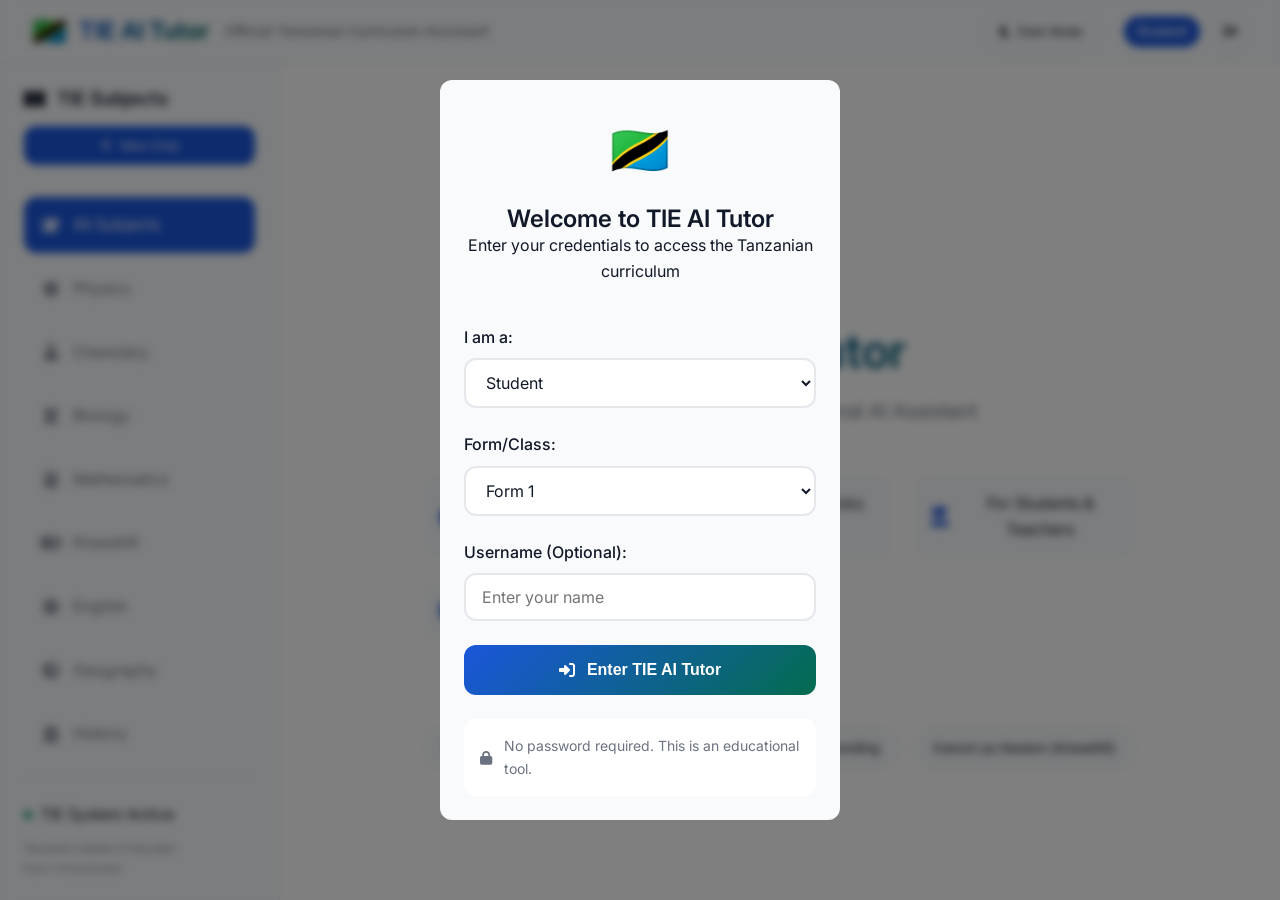
<file: index.html>
<!DOCTYPE html>
<html lang="en" data-theme="light">
<head>
    <meta charset="UTF-8">
    <meta name="viewport" content="width=device-width, initial-scale=1.0">
    <title>TIE AI Tutor - Tanzanian Educational AI</title>
    <link rel="stylesheet" href="style.css">
    <link rel="stylesheet" href="https://cdnjs.cloudflare.com/ajax/libs/font-awesome/6.4.0/css/all.min.css">
    <link href="https://fonts.googleapis.com/css2?family=Inter:wght@300;400;500;600;700&display=swap" rel="stylesheet">
    <link rel="icon" type="image/x-icon" href="https://cdn.jsdelivr.net/npm/twemoji@14.0.2/assets/svg/1f1f9-1f1ff.svg">
</head>
<body>
    <!-- Navigation -->
    <nav class="navbar">
        <div class="nav-container">
            <div class="nav-brand">
                <div class="logo">
                    <span class="logo-icon">🇹🇿</span>
                    <span class="logo-text">TIE AI Tutor</span>
                </div>
                <div class="tagline">Official Tanzanian Curriculum Assistant</div>
            </div>
            <div class="nav-controls">
                <button id="themeToggle" class="theme-toggle" aria-label="Toggle theme">
                    <i class="fas fa-moon"></i>
                    <span class="theme-text">Dark Mode</span>
                </button>
                <div class="user-info">
                    <span class="user-role">Student</span>
                    <button class="btn-logout" id="logoutBtn">
                        <i class="fas fa-sign-out-alt"></i>
                    </button>
                </div>
            </div>
        </div>
    </nav>

    <!-- Main Container -->
    <div class="container">
        <!-- Sidebar -->
        <aside class="sidebar">
            <div class="sidebar-header">
                <h3><i class="fas fa-book-open"></i> TIE Subjects</h3>
                <button class="btn-new-chat" id="newChatBtn">
                    <i class="fas fa-plus"></i> New Chat
                </button>
            </div>
            
            <div class="subject-list">
                <div class="subject-item active" data-subject="all">
                    <i class="fas fa-graduation-cap"></i>
                    <span>All Subjects</span>
                </div>
                <div class="subject-item" data-subject="physics">
                    <i class="fas fa-atom"></i>
                    <span>Physics</span>
                </div>
                <div class="subject-item" data-subject="chemistry">
                    <i class="fas fa-flask"></i>
                    <span>Chemistry</span>
                </div>
                <div class="subject-item" data-subject="biology">
                    <i class="fas fa-dna"></i>
                    <span>Biology</span>
                </div>
                <div class="subject-item" data-subject="mathematics">
                    <i class="fas fa-calculator"></i>
                    <span>Mathematics</span>
                </div>
                <div class="subject-item" data-subject="kiswahili">
                    <i class="fas fa-language"></i>
                    <span>Kiswahili</span>
                </div>
                <div class="subject-item" data-subject="english">
                    <i class="fas fa-globe"></i>
                    <span>English</span>
                </div>
                <div class="subject-item" data-subject="geography">
                    <i class="fas fa-globe-africa"></i>
                    <span>Geography</span>
                </div>
                <div class="subject-item" data-subject="history">
                    <i class="fas fa-landmark"></i>
                    <span>History</span>
                </div>
            </div>

            <div class="sidebar-footer">
                <div class="system-status">
                    <div class="status-indicator active"></div>
                    <span>TIE System Active</span>
                </div>
                <div class="curriculum-info">
                    <small>Tanzanian Institute of Education</small>
                    <small>Form 1-6 Curriculum</small>
                </div>
            </div>
        </aside>

        <!-- Main Chat Area -->
        <main class="main-content">
            <!-- Welcome Screen -->
            <div class="welcome-screen" id="welcomeScreen">
                <div class="welcome-content">
                    <div class="welcome-icon">🇹🇿</div>
                    <h1>TIE AI Tutor</h1>
                    <p class="welcome-subtitle">Official Tanzanian Educational AI Assistant</p>
                    
                    <div class="welcome-features">
                        <div class="feature">
                            <i class="fas fa-check-circle"></i>
                            <span>100% TIE Syllabus Compliant</span>
                        </div>
                        <div class="feature">
                            <i class="fas fa-book"></i>
                            <span>Official Textbooks Only</span>
                        </div>
                        <div class="feature">
                            <i class="fas fa-user-graduate"></i>
                            <span>For Students & Teachers</span>
                        </div>
                        <div class="feature">
                            <i class="fas fa-language"></i>
                            <span>Kiswahili & English</span>
                        </div>
                    </div>

                    <div class="quick-questions">
                        <h3>Try asking:</h3>
                        <div class="question-chips">
                            <button class="chip" data-question="Explain Newton's first law of motion">
                                Newton's First Law
                            </button>
                            <button class="chip" data-question="What is photosynthesis?">
                                Photosynthesis
                            </button>
                            <button class="chip" data-question="Define chemical bonding">
                                Chemical Bonding
                            </button>
                            <button class="chip" data-question="Elezea kanuni ya kwanza ya Newton">
                                Kanuni ya Newton (Kiswahili)
                            </button>
                        </div>
                    </div>
                </div>
            </div>

            <!-- Chat Container -->
            <div class="chat-container" id="chatContainer" style="display: none;">
                <div class="chat-header">
                    <div class="current-subject">
                        <i class="fas fa-atom"></i>
                        <span>Physics - Form 2</span>
                    </div>
                    <div class="chat-info">
                        <span class="message-count">0 Messages</span>
                        <button class="btn-clear" id="clearChatBtn">
                            <i class="fas fa-trash"></i> Clear Chat
                        </button>
                    </div>
                </div>

                <!-- Messages Area -->
                <div class="messages" id="messages">
                    <!-- Messages will be inserted here -->
                </div>

                <!-- Typing Indicator -->
                <div class="typing-indicator" id="typingIndicator">
                    <div class="typing-dots">
                        <div class="dot"></div>
                        <div class="dot"></div>
                        <div class="dot"></div>
                    </div>
                    <span>TIE AI is thinking...</span>
                </div>

                <!-- Input Area -->
                <div class="input-area">
                    <div class="input-container">
                        <textarea 
                            id="messageInput" 
                            placeholder="Ask any question according to Tanzanian curriculum... (Press Shift+Enter for new line)"
                            rows="1"
                            autocomplete="off"
                        ></textarea>
                        <div class="input-controls">
                            <button class="btn-attach" title="Attach book reference">
                                <i class="fas fa-paperclip"></i>
                            </button>
                            <button class="btn-send" id="sendBtn">
                                <i class="fas fa-paper-plane"></i>
                                <span class="send-text">Send</span>
                            </button>
                        </div>
                    </div>
                    <div class="input-footer">
                        <div class="language-toggle">
                            <span class="lang-option active" data-lang="en">English</span>
                            <span class="lang-separator">|</span>
                            <span class="lang-option" data-lang="sw">Kiswahili</span>
                        </div>
                        <div class="disclaimer">
                            <i class="fas fa-info-circle"></i>
                            <span>Answers sourced only from TIE approved books</span>
                        </div>
                    </div>
                </div>
            </div>
        </main>
    </div>

    <!-- Source Modal -->
    <div class="modal" id="sourceModal">
        <div class="modal-content">
            <div class="modal-header">
                <h3>Source Information</h3>
                <button class="modal-close" id="closeModalBtn">&times;</button>
            </div>
            <div class="modal-body">
                <div class="source-details">
                    <div class="source-item">
                        <strong>Book:</strong>
                        <span id="sourceBook">Physics for Secondary Schools Form 2</span>
                    </div>
                    <div class="source-item">
                        <strong>Subject:</strong>
                        <span id="sourceSubject">Physics</span>
                    </div>
                    <div class="source-item">
                        <strong>Topic:</strong>
                        <span id="sourceTopic">Force and Motion</span>
                    </div>
                    <div class="source-item">
                        <strong>Page:</strong>
                        <span id="sourcePage">45-48</span>
                    </div>
                    <div class="source-item">
                        <strong>Form:</strong>
                        <span id="sourceForm">Form 2</span>
                    </div>
                </div>
            </div>
        </div>
    </div>

    <!-- Login Modal -->
    <div class="modal" id="loginModal">
        <div class="modal-content login-modal">
            <div class="login-header">
                <div class="login-logo">🇹🇿</div>
                <h2>Welcome to TIE AI Tutor</h2>
                <p>Enter your credentials to access the Tanzanian curriculum</p>
            </div>
            <div class="login-body">
                <div class="form-group">
                    <label for="userType">I am a:</label>
                    <select id="userType" class="form-select">
                        <option value="student">Student</option>
                        <option value="teacher">Teacher</option>
                    </select>
                </div>
                <div class="form-group">
                    <label for="userForm">Form/Class:</label>
                    <select id="userForm" class="form-select">
                        <option value="form1">Form 1</option>
                        <option value="form2">Form 2</option>
                        <option value="form3">Form 3</option>
                        <option value="form4">Form 4</option>
                        <option value="form5">Form 5</option>
                        <option value="form6">Form 6</option>
                    </select>
                </div>
                <div class="form-group">
                    <label for="username">Username (Optional):</label>
                    <input type="text" id="username" class="form-input" placeholder="Enter your name">
                </div>
                <button class="btn-login" id="loginSubmitBtn">
                    <i class="fas fa-sign-in-alt"></i>
                    Enter TIE AI Tutor
                </button>
                <div class="login-note">
                    <i class="fas fa-lock"></i>
                    <span>No password required. This is an educational tool.</span>
                </div>
            </div>
        </div>
    </div>

    <script src="script.js"></script>
</body>
</html>
</file>
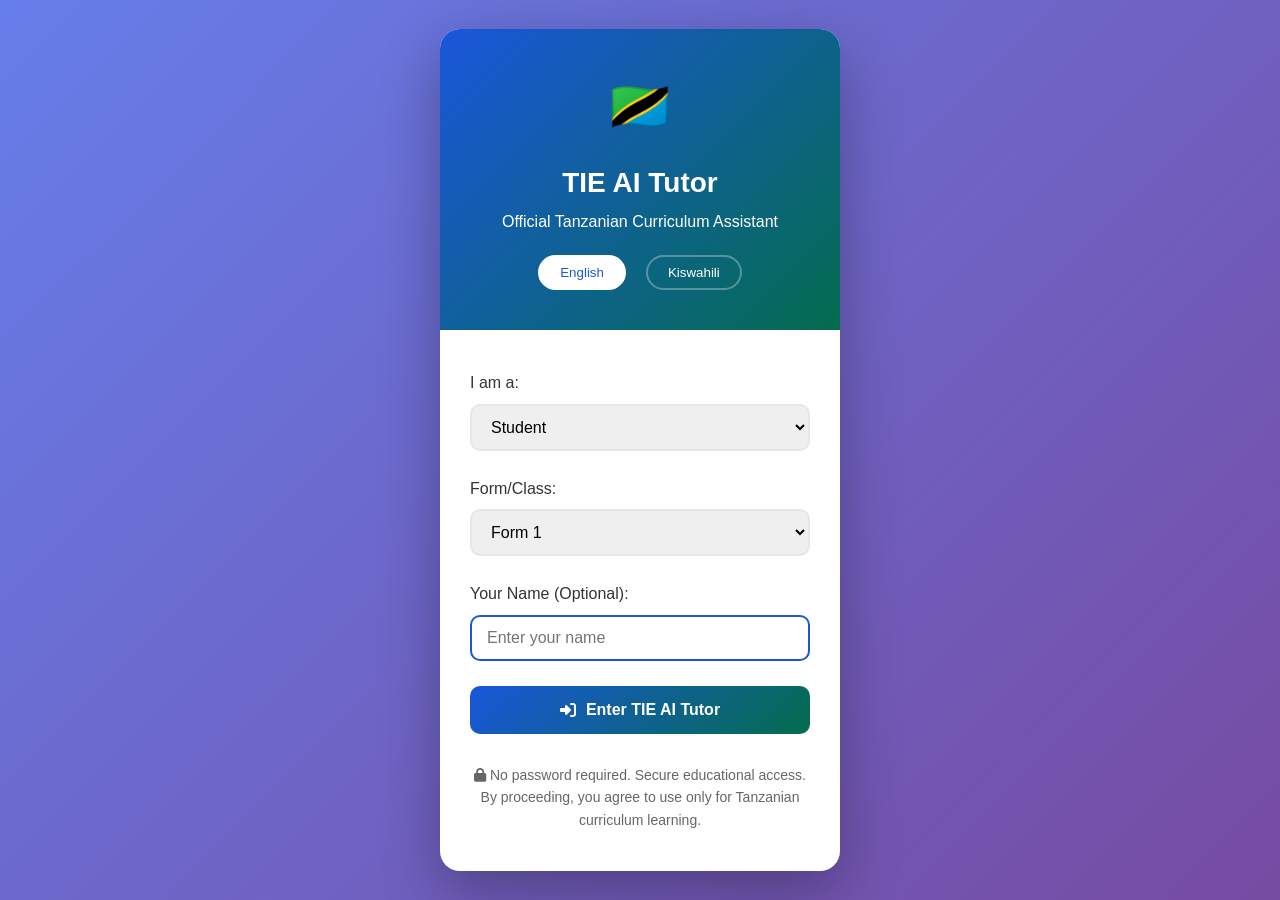
<file: login.html>
<!DOCTYPE html>
<html lang="en">
<head>
    <meta charset="UTF-8">
    <meta name="viewport" content="width=device-width, initial-scale=1.0">
    <title>Login - TIE AI Tutor</title>
    <link rel="stylesheet" href="style.css">
    <link rel="stylesheet" href="https://cdnjs.cloudflare.com/ajax/libs/font-awesome/6.4.0/css/all.min.css">
    <style>
        .login-fullscreen {
            min-height: 100vh;
            display: flex;
            align-items: center;
            justify-content: center;
            background: linear-gradient(135deg, #667eea 0%, #764ba2 100%);
            padding: 20px;
        }
        
        .login-box {
            background: white;
            border-radius: 20px;
            box-shadow: 0 20px 60px rgba(0, 0, 0, 0.3);
            width: 100%;
            max-width: 400px;
            overflow: hidden;
        }
        
        .login-header {
            background: linear-gradient(135deg, #1a56db 0%, #046c4e 100%);
            color: white;
            padding: 40px 30px;
            text-align: center;
        }
        
        .login-logo {
            font-size: 48px;
            margin-bottom: 20px;
        }
        
        .login-header h1 {
            font-size: 28px;
            margin-bottom: 10px;
        }
        
        .login-body {
            padding: 40px 30px;
        }
        
        .form-group {
            margin-bottom: 25px;
        }
        
        .form-group label {
            display: block;
            margin-bottom: 8px;
            font-weight: 500;
            color: #333;
        }
        
        .form-control {
            width: 100%;
            padding: 12px 15px;
            border: 2px solid #e5e7eb;
            border-radius: 10px;
            font-size: 16px;
            transition: border-color 0.3s;
        }
        
        .form-control:focus {
            outline: none;
            border-color: #1a56db;
        }
        
        .btn-login {
            width: 100%;
            padding: 15px;
            background: linear-gradient(135deg, #1a56db 0%, #046c4e 100%);
            color: white;
            border: none;
            border-radius: 10px;
            font-size: 16px;
            font-weight: 600;
            cursor: pointer;
            display: flex;
            align-items: center;
            justify-content: center;
            gap: 10px;
            transition: transform 0.3s, box-shadow 0.3s;
        }
        
        .btn-login:hover {
            transform: translateY(-2px);
            box-shadow: 0 10px 20px rgba(26, 86, 219, 0.2);
        }
        
        .login-footer {
            text-align: center;
            margin-top: 30px;
            color: #666;
            font-size: 14px;
        }
        
        .login-footer a {
            color: #1a56db;
            text-decoration: none;
        }
        
        .login-footer a:hover {
            text-decoration: underline;
        }
        
        .language-selector {
            display: flex;
            justify-content: center;
            gap: 20px;
            margin-top: 20px;
        }
        
        .lang-btn {
            background: transparent;
            border: 2px solid rgba(255, 255, 255, 0.3);
            color: white;
            padding: 8px 20px;
            border-radius: 20px;
            cursor: pointer;
            transition: all 0.3s;
        }
        
        .lang-btn.active {
            background: white;
            color: #1a56db;
        }
    </style>
</head>
<body>
    <div class="login-fullscreen">
        <div class="login-box">
            <div class="login-header">
                <div class="login-logo">🇹🇿</div>
                <h1>TIE AI Tutor</h1>
                <p>Official Tanzanian Curriculum Assistant</p>
                <div class="language-selector">
                    <button class="lang-btn active" onclick="setLanguage('en')">English</button>
                    <button class="lang-btn" onclick="setLanguage('sw')">Kiswahili</button>
                </div>
            </div>
            
            <div class="login-body">
                <div class="form-group">
                    <label for="userRole">I am a:</label>
                    <select id="userRole" class="form-control">
                        <option value="student">Student</option>
                        <option value="teacher">Teacher</option>
                    </select>
                </div>
                
                <div class="form-group">
                    <label for="userClass">Form/Class:</label>
                    <select id="userClass" class="form-control">
                        <option value="form1">Form 1</option>
                        <option value="form2">Form 2</option>
                        <option value="form3">Form 3</option>
                        <option value="form4">Form 4</option>
                        <option value="form5">Form 5</option>
                        <option value="form6">Form 6</option>
                    </select>
                </div>
                
                <div class="form-group">
                    <label for="userName">Your Name (Optional):</label>
                    <input type="text" id="userName" class="form-control" placeholder="Enter your name">
                </div>
                
                <button class="btn-login" onclick="login()">
                    <i class="fas fa-sign-in-alt"></i>
                    Enter TIE AI Tutor
                </button>
                
                <div class="login-footer">
                    <p><i class="fas fa-lock"></i> No password required. Secure educational access.</p>
                    <p>By proceeding, you agree to use only for Tanzanian curriculum learning.</p>
                </div>
            </div>
        </div>
    </div>
    
    <script>
        let currentLanguage = 'en';
        
        function setLanguage(lang) {
            currentLanguage = lang;
            document.querySelectorAll('.lang-btn').forEach(btn => {
                btn.classList.toggle('active', btn.textContent.includes(lang === 'en' ? 'English' : 'Kiswahili'));
            });
            
            // Update text based on language
            if (lang === 'sw') {
                document.querySelector('h1').textContent = 'TIE AI Kiongozi';
                document.querySelector('.login-header p').textContent = 'Msaidizi Rasmi ya Mtaala wa Tanzania';
                document.querySelector('label[for="userRole"]').textContent = 'Mimi ni:';
                document.querySelector('label[for="userClass"]').textContent = 'Kidato/Darasa:';
                document.querySelector('label[for="userName"]').textContent = 'Jina Lako (Hiari):';
                document.getElementById('userName').placeholder = 'Weka jina lako';
                document.querySelector('.btn-login').innerHTML = '<i class="fas fa-sign-in-alt"></i>Ingia TIE AI Tutor';
                document.querySelector('.login-footer p:nth-child(1)').innerHTML = '<i class="fas fa-lock"></i> Hakuna nenosiri inahitajika. Ufikiaji wa elimu salama.';
                document.querySelector('.login-footer p:nth-child(2)').textContent = 'Kwa kuendelea, unakubali kutumia kwa kusoma tu mtaala wa Tanzania.';
                
                // Update options
                const roleSelect = document.getElementById('userRole');
                roleSelect.options[0].text = 'Mwanafunzi';
                roleSelect.options[1].text = 'Mwalimu';
            } else {
                document.querySelector('h1').textContent = 'TIE AI Tutor';
                document.querySelector('.login-header p').textContent = 'Official Tanzanian Curriculum Assistant';
                document.querySelector('label[for="userRole"]').textContent = 'I am a:';
                document.querySelector('label[for="userClass"]').textContent = 'Form/Class:';
                document.querySelector('label[for="userName"]').textContent = 'Your Name (Optional):';
                document.getElementById('userName').placeholder = 'Enter your name';
                document.querySelector('.btn-login').innerHTML = '<i class="fas fa-sign-in-alt"></i>Enter TIE AI Tutor';
                document.querySelector('.login-footer p:nth-child(1)').innerHTML = '<i class="fas fa-lock"></i> No password required. Secure educational access.';
                document.querySelector('.login-footer p:nth-child(2)').textContent = 'By proceeding, you agree to use only for Tanzanian curriculum learning.';
                
                // Update options
                const roleSelect = document.getElementById('userRole');
                roleSelect.options[0].text = 'Student';
                roleSelect.options[1].text = 'Teacher';
            }
        }
        
        function login() {
            const userRole = document.getElementById('userRole').value;
            const userClass = document.getElementById('userClass').value;
            const userName = document.getElementById('userName').value || (userRole === 'student' ? 'Student' : 'Teacher');
            
            // Save to localStorage
            localStorage.setItem('tieUserType', userRole);
            localStorage.setItem('tieUserForm', userClass);
            localStorage.setItem('tieUsername', userName);
            localStorage.setItem('tieLanguage', currentLanguage);
            
            // Redirect to main page
            window.location.href = 'index.html';
        }
        
        // Auto-focus on name input
        document.getElementById('userName').focus();
    </script>
</body>
</html>
</file>
<file: style.css>
/* CSS Variables for Themes */
:root {
    /* Light Theme */
    --primary-color: #1a56db;
    --secondary-color: #046c4e;
    --background-color: #ffffff;
    --surface-color: #f8fafc;
    --text-primary: #111827;
    --text-secondary: #6b7280;
    --border-color: #e5e7eb;
    --shadow-color: rgba(0, 0, 0, 0.1);
    --accent-color: #dc2626;
    --success-color: #059669;
    --warning-color: #d97706;
    --sidebar-width: 280px;
    --navbar-height: 64px;
    --border-radius: 12px;
    --transition-speed: 0.3s;
}

[data-theme="dark"] {
    --primary-color: #3b82f6;
    --secondary-color: #10b981;
    --background-color: #111827;
    --surface-color: #1f2937;
    --text-primary: #f9fafb;
    --text-secondary: #9ca3af;
    --border-color: #374151;
    --shadow-color: rgba(0, 0, 0, 0.3);
    --accent-color: #ef4444;
}

/* Reset and Base Styles */
* {
    margin: 0;
    padding: 0;
    box-sizing: border-box;
}

html, body {
    height: 100%;
    margin: 0;
    padding: 0;
    background-color: var(--background-color);
}

body {
    font-family: 'Inter', sans-serif;
    background-color: var(--background-color);
    color: var(--text-primary);
    line-height: 1.6;
    transition: background-color var(--transition-speed), color var(--transition-speed);
    min-height: 100vh;
    /* allow vertical scrolling for long pages */
    overflow-y: auto;
    display: flex;
    flex-direction: column;
}

/* ensure main container will grow with body */
.container {
    flex: 1 1 auto;
}

/* custom scrollbar for chat area */
.messages::-webkit-scrollbar {
    width: 8px;
}

/* also style sidebar scrollbar track for dark mode */
.sidebar::-webkit-scrollbar {
    width: 8px;
}
.sidebar::-webkit-scrollbar-track {
    background: var(--surface-color);
}
.sidebar::-webkit-scrollbar-thumb {
    background-color: var(--primary-color);
    border-radius: 4px;
    border: 2px solid var(--surface-color);
}
.messages::-webkit-scrollbar-track {
    background: var(--surface-color);
}
.messages::-webkit-scrollbar-thumb {
    background-color: var(--primary-color);
    border-radius: 4px;
    border: 2px solid var(--surface-color);
}

/* Typography */
h1, h2, h3, h4 {
    font-weight: 600;
    line-height: 1.2;
}

/* Navbar */
.navbar {
    height: var(--navbar-height);
    background-color: var(--surface-color);
    border-bottom: 1px solid var(--border-color);
    position: fixed;
    top: 0;
    left: 0;
    right: 0;
    z-index: 1000;
}

.nav-container {
    max-width: 100%;
    height: 100%;
    display: flex;
    justify-content: space-between;
    align-items: center;
    padding: 0 2rem;
}

.nav-brand {
    display: flex;
    align-items: center;
    gap: 1rem;
}

.logo {
    display: flex;
    align-items: center;
    gap: 0.75rem;
}

.logo-icon {
    font-size: 1.75rem;
}

.logo-text {
    font-size: 1.5rem;
    font-weight: 700;
    background: linear-gradient(135deg, var(--primary-color), var(--secondary-color));
    -webkit-background-clip: text;
    -webkit-text-fill-color: transparent;
    background-clip: text;
}

.tagline {
    font-size: 0.875rem;
    color: var(--text-secondary);
    font-weight: 500;
}

.nav-controls {
    display: flex;
    align-items: center;
    gap: 1.5rem;
}

.theme-toggle {
    background: transparent;
    border: 1px solid var(--border-color);
    color: var(--text-primary);
    padding: 0.5rem 1rem;
    border-radius: var(--border-radius);
    cursor: pointer;
    display: flex;
    align-items: center;
    gap: 0.5rem;
    transition: all var(--transition-speed);
}
.theme-toggle i {
    color: var(--text-primary);
    transition: color var(--transition-speed);
}
.theme-toggle:hover i {
    color: var(--primary-color);
}

.theme-toggle:hover {
    background-color: var(--background-color);
    transform: translateY(-1px);
}

.user-info {
    display: flex;
    align-items: center;
    gap: 0.75rem;
}

.user-role {
    padding: 0.25rem 0.75rem;
    background-color: var(--primary-color);
    color: white;
    border-radius: 20px;
    font-size: 0.875rem;
    font-weight: 500;
}

.btn-logout {
    background: transparent;
    border: 1px solid var(--border-color);
    color: var(--text-primary);
    width: 36px;
    height: 36px;
    border-radius: 50%;
    cursor: pointer;
    display: flex;
    align-items: center;
    justify-content: center;
    transition: all var(--transition-speed);
}

.btn-logout:hover {
    background-color: var(--accent-color);
    color: white;
    border-color: var(--accent-color);
}

/* Main Container */
.container {
    display: flex;
    /* use percentage of parent to allow full-page growth when scrolling */
    height: calc(100% - var(--navbar-height));
    margin-top: var(--navbar-height);
    min-height: calc(100% - var(--navbar-height));
}

/* Sidebar */
.sidebar {
    width: var(--sidebar-width);
    background-color: var(--surface-color);
    border-right: 1px solid var(--border-color);
    display: flex;
    flex-direction: column;
    padding: 1.5rem;
    overflow-y: auto;
    transition: width var(--transition-speed);
}

.sidebar-header {
    margin-bottom: 2rem;
}

.sidebar-header h3 {
    display: flex;
    align-items: center;
    gap: 0.75rem;
    color: var(--text-primary);
    margin-bottom: 1rem;
}

.btn-new-chat {
    width: 100%;
    padding: 0.75rem;
    background-color: var(--primary-color);
    color: white;
    border: none;
    border-radius: var(--border-radius);
    cursor: pointer;
    display: flex;
    align-items: center;
    justify-content: center;
    gap: 0.5rem;
    font-weight: 500;
    transition: all var(--transition-speed);
}

.btn-new-chat:hover {
    background-color: #2563eb;
    transform: translateY(-1px);
}

.subject-list {
    flex: 1;
    display: flex;
    flex-direction: column;
    gap: 0.5rem;
}

.subject-item {
    padding: 0.875rem 1rem;
    border-radius: var(--border-radius);
    cursor: pointer;
    display: flex;
    align-items: center;
    gap: 0.75rem;
    transition: all var(--transition-speed);
    color: var(--text-secondary);
    border: 1px solid transparent;
}

.subject-item:hover {
    background-color: var(--background-color);
    color: var(--text-primary);
}

.subject-item.active {
    background-color: var(--primary-color);
    color: white;
    border-color: var(--primary-color);
}

.subject-item i {
    width: 20px;
    text-align: center;
}

.sidebar-footer {
    margin-top: auto;
    padding-top: 1.5rem;
    border-top: 1px solid var(--border-color);
}

.system-status {
    display: flex;
    align-items: center;
    gap: 0.5rem;
    margin-bottom: 0.75rem;
}

.status-indicator {
    width: 8px;
    height: 8px;
    border-radius: 50%;
    background-color: var(--success-color);
}

.status-indicator.active {
    animation: pulse 2s infinite;
}

@keyframes pulse {
    0%, 100% { opacity: 1; }
    50% { opacity: 0.5; }
}

.curriculum-info {
    display: flex;
    flex-direction: column;
    gap: 0.25rem;
    color: var(--text-secondary);
    font-size: 0.75rem;
}

/* Main Content */
.main-content {
    flex: 1;
    display: flex;
    flex-direction: column;
    background-color: var(--background-color);
    overflow: hidden;
}

/* Welcome Screen */
.welcome-screen {
    flex: 1;
    display: flex;
    align-items: center;
    justify-content: center;
    padding: 2rem;
    text-align: center;
}

/* ensure chat area doesn't overflow horizontally */
.chat-container {
    flex: 1;
    display: flex;
    flex-direction: column;
    height: 100%;
    overflow: hidden;
}

.welcome-content {
    text-align: center;
    max-width: 800px;
}

.welcome-icon {
    font-size: 4rem;
    margin-bottom: 1.5rem;
    animation: bounce 2s infinite;
}

@keyframes bounce {
    0%, 100% { transform: translateY(0); }
    50% { transform: translateY(-10px); }
}

.welcome-content h1 {
    font-size: 3rem;
    margin-bottom: 1rem;
    background: linear-gradient(135deg, var(--primary-color), var(--secondary-color));
    -webkit-background-clip: text;
    -webkit-text-fill-color: transparent;
    background-clip: text;
}

.welcome-subtitle {
    font-size: 1.25rem;
    color: var(--text-secondary);
    margin-bottom: 3rem;
}

.welcome-features {
    display: grid;
    grid-template-columns: repeat(auto-fit, minmax(200px, 1fr));
    gap: 1.5rem;
    margin-bottom: 3rem;
}

.feature {
    display: flex;
    align-items: center;
    gap: 0.75rem;
    padding: 1rem;
    background-color: var(--surface-color);
    border-radius: var(--border-radius);
    transition: transform var(--transition-speed);
}

.feature:hover {
    transform: translateY(-2px);
}

.feature i {
    color: var(--primary-color);
    font-size: 1.25rem;
}

.quick-questions {
    margin-top: 3rem;
}

.quick-questions h3 {
    margin-bottom: 1rem;
    color: var(--text-secondary);
}

.question-chips {
    display: flex;
    flex-wrap: wrap;
    gap: 0.75rem;
    justify-content: center;
}

.chip {
    padding: 0.75rem 1.25rem;
    background-color: var(--surface-color);
    border: 1px solid var(--border-color);
    border-radius: 50px;
    cursor: pointer;
    transition: all var(--transition-speed);
    color: var(--text-primary);
    font-size: 0.875rem;
}

.chip:hover {
    background-color: var(--primary-color);
    color: white;
    border-color: var(--primary-color);
    transform: translateY(-1px);
}

/* Chat Container */
.chat-container {
    flex: 1;
    display: flex;
    flex-direction: column;
    height: 100%;
}

.chat-header {
    padding: 1.25rem 2rem;
    border-bottom: 1px solid var(--border-color);
    display: flex;
    justify-content: space-between;
    align-items: center;
    background-color: var(--surface-color);
}

.current-subject {
    display: flex;
    align-items: center;
    gap: 0.75rem;
    font-weight: 500;
}

.chat-info {
    display: flex;
    align-items: center;
    gap: 1rem;
}

.message-count {
    color: var(--text-secondary);
    font-size: 0.875rem;
}

.btn-clear {
    padding: 0.5rem 1rem;
    background-color: transparent;
    border: 1px solid var(--border-color);
    color: var(--text-secondary);
    border-radius: var(--border-radius);
    cursor: pointer;
    display: flex;
    align-items: center;
    gap: 0.5rem;
    font-size: 0.875rem;
    transition: all var(--transition-speed);
}

.btn-clear:hover {
    background-color: var(--accent-color);
    color: white;
    border-color: var(--accent-color);
}

/* Messages Area */
.messages {
    flex: 1;
    overflow-y: auto;
    padding: 2rem;
    display: flex;
    flex-direction: column;
    gap: 1.5rem;
}

.message {
    max-width: 85%;
    animation: messageAppear 0.3s ease-out;
}

@keyframes messageAppear {
    from {
        opacity: 0;
        transform: translateY(10px);
    }
    to {
        opacity: 1;
        transform: translateY(0);
    }
}

.message.user {
    align-self: flex-end;
}

.message-content {
    padding: 1.25rem;
    border-radius: var(--border-radius);
    position: relative;
}

.message.user .message-content {
    background: linear-gradient(135deg, var(--primary-color), #2563eb);
    color: white;
    border-bottom-right-radius: 4px;
}

.message.ai .message-content {
    background-color: var(--surface-color);
    border: 1px solid var(--border-color);
    border-bottom-left-radius: 4px;
}

.message-header {
    display: flex;
    align-items: center;
    gap: 0.75rem;
    margin-bottom: 0.75rem;
}

.message-avatar {
    width: 32px;
    height: 32px;
    border-radius: 50%;
    display: flex;
    align-items: center;
    justify-content: center;
    font-size: 0.875rem;
    font-weight: 600;
}

.message.user .message-avatar {
    background-color: rgba(255, 255, 255, 0.2);
}

.message.ai .message-avatar {
    background-color: var(--primary-color);
    color: white;
}

.message-sender {
    font-weight: 600;
    font-size: 0.875rem;
}

.message-time {
    font-size: 0.75rem;
    color: var(--text-secondary);
    margin-left: auto;
}

.message.ai .message-time {
    color: var(--text-secondary);
}

/* Source Badge */
.source-badge {
    margin-top: 1rem;
    padding: 0.75rem;
    background-color: var(--background-color);
    border: 1px solid var(--border-color);
    border-radius: calc(var(--border-radius) - 4px);
    font-size: 0.875rem;
}

.source-header {
    display: flex;
    justify-content: space-between;
    align-items: center;
    margin-bottom: 0.5rem;
    cursor: pointer;
}

.source-title {
    font-weight: 600;
    color: var(--primary-color);
    display: flex;
    align-items: center;
    gap: 0.5rem;
}

.source-details {
    display: grid;
    grid-template-columns: repeat(auto-fit, minmax(200px, 1fr));
    gap: 0.5rem;
}

.source-item {
    display: flex;
    gap: 0.5rem;
}

.source-label {
    font-weight: 500;
    color: var(--text-secondary);
}

/* Typing Indicator */
.typing-indicator {
    padding: 1rem 2rem;
    display: none;
    align-items: center;
    gap: 1rem;
    color: var(--text-secondary);
}

.typing-dots {
    display: flex;
    gap: 4px;
}

.dot {
    width: 8px;
    height: 8px;
    border-radius: 50%;
    background-color: var(--text-secondary);
    animation: typingAnimation 1.4s infinite ease-in-out;
}

.dot:nth-child(1) { animation-delay: -0.32s; }
.dot:nth-child(2) { animation-delay: -0.16s; }

@keyframes typingAnimation {
    0%, 80%, 100% { transform: scale(0); }
    40% { transform: scale(1); }
}

/* Input Area */
.input-area {
    padding: 1.5rem 2rem;
    border-top: 1px solid var(--border-color);
    background-color: var(--surface-color);
}

.input-container {
    position: relative;
    margin-bottom: 0.75rem;
}

textarea {
    width: 100%;
    min-height: 56px;
    max-height: 200px;
    padding: 1rem 4rem 1rem 1.25rem;
    border: 2px solid var(--border-color);
    border-radius: var(--border-radius);
    background-color: var(--background-color);
    color: var(--text-primary);
    font-family: inherit;
    font-size: 1rem;
    resize: none;
    transition: all var(--transition-speed);
}

textarea:focus {
    outline: none;
    border-color: var(--primary-color);
    box-shadow: 0 0 0 3px rgba(59, 130, 246, 0.1);
}

.input-controls {
    position: absolute;
    right: 0.75rem;
    bottom: 0.75rem;
    display: flex;
    gap: 0.5rem;
}

.btn-attach, .btn-send {
    width: 40px;
    height: 40px;
    border-radius: 50%;
    display: flex;
    align-items: center;
    justify-content: center;
    cursor: pointer;
    transition: all var(--transition-speed);
    border: none;
}

.btn-attach {
    background-color: transparent;
    color: var(--text-secondary);
    border: 1px solid var(--border-color);
}

.btn-attach:hover {
    background-color: var(--background-color);
    color: var(--text-primary);
}

.btn-send {
    background-color: var(--primary-color);
    color: white;
}

.btn-send:hover {
    background-color: #2563eb;
    transform: translateY(-1px);
}

.send-text {
    display: none;
}

.input-footer {
    display: flex;
    justify-content: space-between;
    align-items: center;
    font-size: 0.75rem;
    color: var(--text-secondary);
}

.language-toggle {
    display: flex;
    gap: 0.5rem;
    align-items: center;
}

.lang-option {
    cursor: pointer;
    padding: 0.25rem 0.5rem;
    border-radius: 4px;
    transition: all var(--transition-speed);
}

.lang-option.active {
    background-color: var(--primary-color);
    color: white;
}

.lang-separator {
    color: var(--border-color);
}

.disclaimer {
    display: flex;
    align-items: center;
    gap: 0.5rem;
}

/* Modal */
.modal {
    position: fixed;
    top: 0;
    left: 0;
    width: 100%;
    height: 100%;
    background-color: rgba(0, 0, 0, 0.5);
    display: none;
    align-items: center;
    justify-content: center;
    z-index: 2000;
    backdrop-filter: blur(4px);
    padding: 1rem; /* ensure modal stays visible on small screens */
}

/* Ensure modal-content doesn't grow too tall on small viewports */
.modal-content {
    max-height: 100%;
    overflow-y: auto;
}

.modal.active {
    display: flex;
}

.modal-content {
    background-color: var(--surface-color);
    border-radius: var(--border-radius);
    width: 90%;
    max-width: 500px;
    max-height: 90vh;
    overflow: hidden;
    animation: modalAppear 0.3s ease-out;
}

@keyframes modalAppear {
    from {
        opacity: 0;
        transform: scale(0.9);
    }
    to {
        opacity: 1;
        transform: scale(1);
    }
}

.modal-header {
    padding: 1.5rem;
    border-bottom: 1px solid var(--border-color);
    display: flex;
    justify-content: space-between;
    align-items: center;
}

.modal-close {
    background: none;
    border: none;
    font-size: 1.5rem;
    color: var(--text-secondary);
    cursor: pointer;
    transition: color var(--transition-speed);
}

.modal-close:hover {
    color: var(--accent-color);
}

.modal-body {
    padding: 1.5rem;
    overflow-y: auto;
}

/* Login Modal */
.login-modal {
    max-width: 400px;
    margin: auto; /* center inside modal */
}

.login-header {
    text-align: center;
    padding: 2rem 1.5rem 1rem;
}

.login-logo {
    font-size: 3rem;
    margin-bottom: 1rem;
}

.login-body {
    padding: 1.5rem;
}

.form-group {
    margin-bottom: 1.5rem;
}

.form-group label {
    display: block;
    margin-bottom: 0.5rem;
    font-weight: 500;
    color: var(--text-primary);
}

.form-select, .form-input {
    width: 100%;
    padding: 0.75rem 1rem;
    border: 2px solid var(--border-color);
    border-radius: var(--border-radius);
    background-color: var(--background-color);
    color: var(--text-primary);
    font-family: inherit;
    font-size: 1rem;
    transition: all var(--transition-speed);
}

.form-select:focus, .form-input:focus {
    outline: none;
    border-color: var(--primary-color);
}

.btn-login {
    width: 100%;
    padding: 1rem;
    background: linear-gradient(135deg, var(--primary-color), var(--secondary-color));
    color: white;
    border: none;
    border-radius: var(--border-radius);
    font-size: 1rem;
    font-weight: 600;
    cursor: pointer;
    display: flex;
    align-items: center;
    justify-content: center;
    gap: 0.75rem;
    transition: all var(--transition-speed);
}

.btn-login:hover {
    transform: translateY(-2px);
    box-shadow: 0 10px 20px rgba(0, 0, 0, 0.1);
}

.login-note {
    margin-top: 1.5rem;
    padding: 1rem;
    background-color: var(--background-color);
    border-radius: var(--border-radius);
    display: flex;
    align-items: center;
    gap: 0.75rem;
    font-size: 0.875rem;
    color: var(--text-secondary);
}

/* Responsive Design */
@media (max-width: 1024px) {
    .sidebar {
        width: 240px;
    }
    
    .welcome-content h1 {
        font-size: 2.5rem;
    }
}

@media (max-width: 768px) {
    .sidebar {
        position: fixed;
        left: -280px;
        top: var(--navbar-height);
        height: calc(100vh - var(--navbar-height));
        z-index: 999;
        transition: left var(--transition-speed);
    }
    
    .sidebar.active {
        left: 0;
    }
    
    .nav-container {
        padding: 0 1rem;
    }
    
    .logo-text {
        font-size: 1.25rem;
    }
    
    .theme-text {
        display: none;
    }
    
    .message {
        max-width: 95%;
    }
    
    .send-text {
        display: inline;
        font-size: 0.875rem;
    }
    
    .btn-send {
        width: auto;
        padding: 0.5rem 1rem;
        border-radius: var(--border-radius);
    }
    
    .input-footer {
        flex-direction: column;
        gap: 0.5rem;
        align-items: flex-start;
    }
}

@media (max-width: 480px) {
    .welcome-content h1 {
        font-size: 2rem;
    }
    
    .welcome-subtitle {
        font-size: 1rem;
    }
    
    .feature span {
        font-size: 0.875rem;
    }
    
    .chat-header {
        padding: 1rem;
        flex-direction: column;
        gap: 0.5rem;
        align-items: flex-start;
    }
    
    .messages {
        padding: 1rem;
    }
}
</file>
